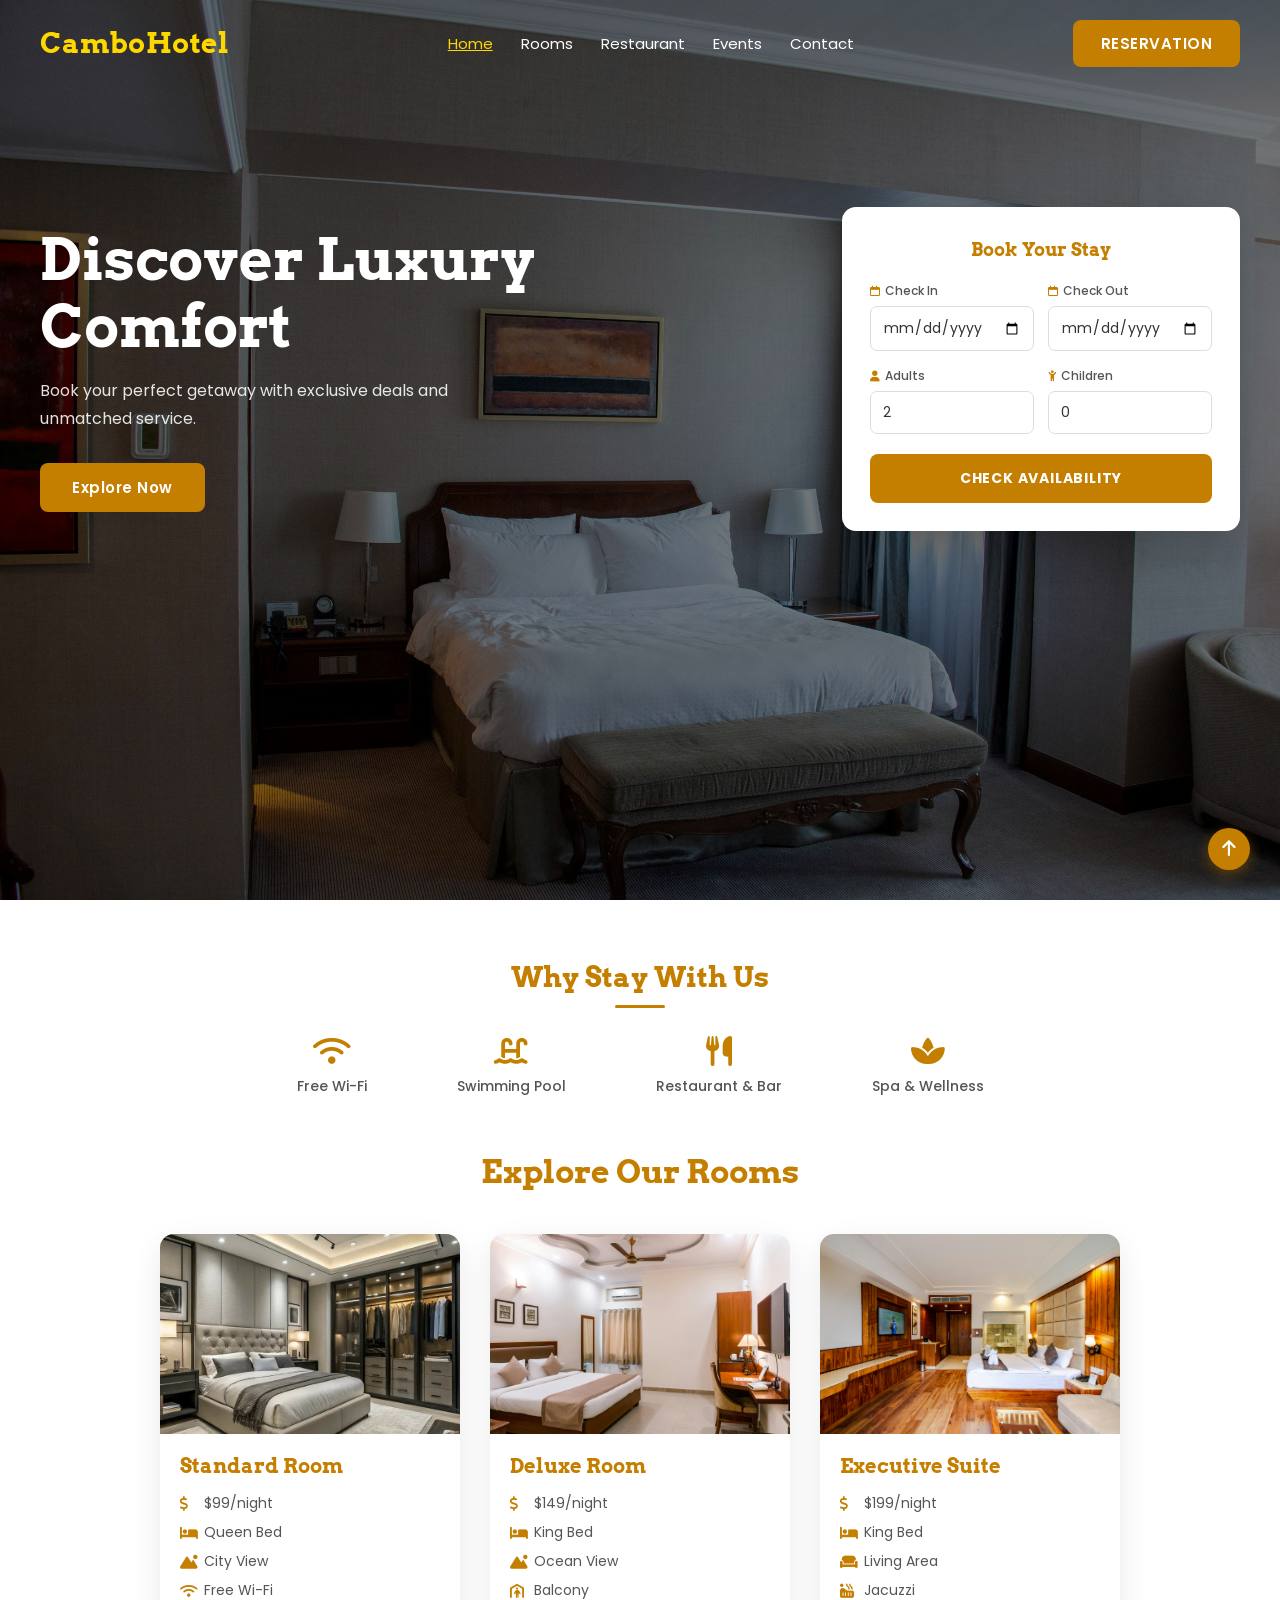
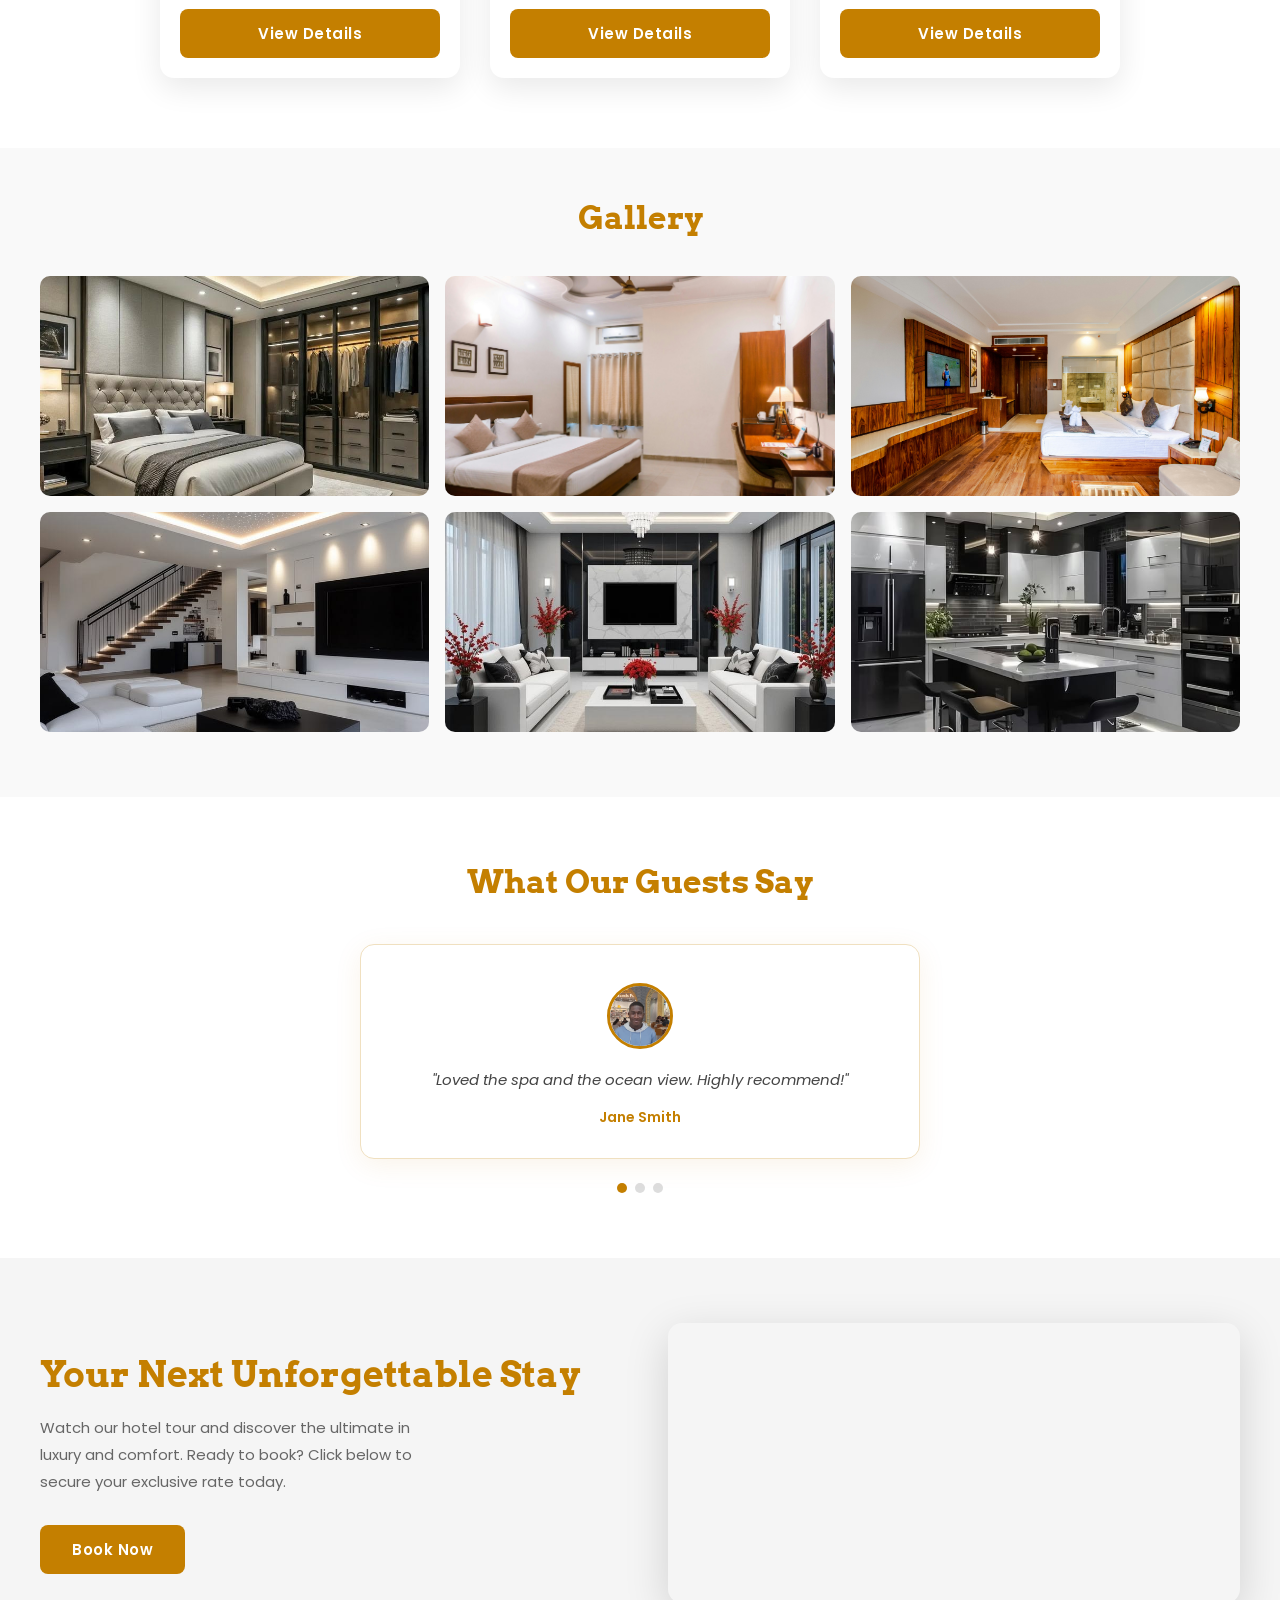
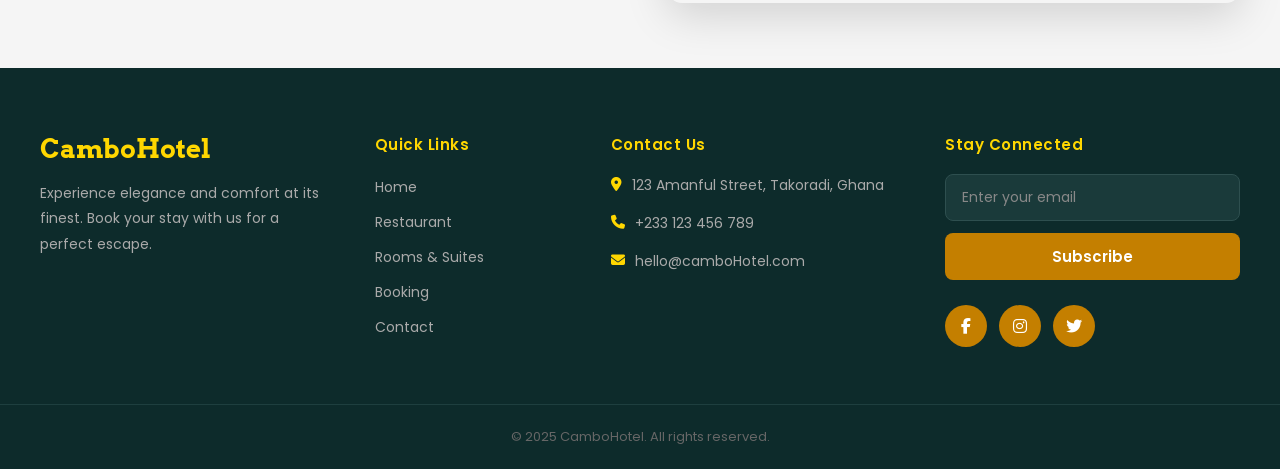
<file: index.html>
<!DOCTYPE html>
<html lang="en">
  <head>
    <meta charset="UTF-8" />
    <meta name="viewport" content="width=device-width, initial-scale=1.0" />
    <title>CamboHotel</title>
    <link rel="stylesheet" href="css/style.css" />
<link 
  rel="stylesheet" 
  href="https://cdnjs.cloudflare.com/ajax/libs/font-awesome/6.5.0/css/all.min.css"/>

  </head>

  <body id="top">

    <!-- Back to Top -->
    <div class="top-arrow">
      <a href="#top"><i class="fa-solid fa-arrow-up"></i></a>
    </div>

    <!-- ======== HEADER ======== -->
    <header>
      <div class="container">

        <div class="navbar">
          <div class="logo">
            <h2>CamboHotel</h2>
          </div>

          <div class="menu-toggle" id="menu-toggle">
            <i class="fa-solid fa-bars "></i>
          </div>

          <nav id="nav-menu">
            <ul>
              <li><a href="index.html" class="active">Home</a></li>
              <li><a href="rooms.html">Rooms</a></li>
              <li><a href="restaurant.html">Restaurant</a></li>
              <li><a href="events.html">Events</a></li>
              <li><a href="contact.html">Contact</a></li>
            </ul>
          </nav>
          <a href="booking.html" class="desktop-btn btn">RESERVATION</a>
        </div>

        <!-- Hero content -->
        <div class="head-content">
          <div class="head-details">
            <h2>Discover Luxury  Comfort</h2>
            <p>Book your perfect getaway with exclusive deals and unmatched service.</p>
            <button class="head-btn">Explore Now</button>
          </div>

          <div class="head-form">
            <h3>Book Your Stay</h3>
            <form>
              <div class="form-row">
                <label>
                  <span><i class="fa-regular fa-calendar"></i> Check In</span>
                  <input type="date" />
                </label>
                <label>
                  <span><i class="fa-regular fa-calendar"></i> Check Out</span>
                  <input type="date" />
                </label>
              </div>
              <div class="form-row">
                <label>
                  <span><i class="fa-solid fa-user"></i> Adults</span>
                  <input type="number" value="2" min="1" />
                </label>
                <label>
                  <span><i class="fa-solid fa-child-reaching"></i> Children</span>
                  <input type="number" value="0" min="0" />
                </label>
              </div>
              <button type="submit" class="check-btn">CHECK AVAILABILITY</button>
            </form>
          </div>
        </div>

      </div>
    </header>
    <!-- ======== END HEADER ======== -->


    <!-- ======== WHY STAY + ROOMS SECTION ======== -->
    <section class="rooms" id="rooms">
      <div class="container">

        <div class="why-stay">
          <h2>Why Stay With Us</h2>
          <div class="why-icons">
            <div><i class="fa-solid fa-wifi"></i><p>Free Wi-Fi</p></div>
            <div><i class="fa-solid fa-water-ladder"></i><p>Swimming Pool</p></div>
            <div><i class="fa-solid fa-utensils"></i><p>Restaurant & Bar</p></div>
            <div><i class="fa-solid fa-spa"></i><p>Spa & Wellness</p></div>
          </div>
        </div>

        <div class="rooms-title">
          <h2>Explore Our Rooms</h2>
        </div>

        <div class="rooms-content">
          <div class="rooms-card">
            <img src="images/standard.jpg" alt="Standard Room" />
            <div class="card-body">
              <h3>Standard Room</h3>
              <p><i class="fa-solid fa-dollar-sign"></i> $99/night</p>
              <p><i class="fa-solid fa-bed"></i> Queen Bed</p>
              <p><i class="fa-solid fa-mountain-sun"></i> City View</p>
              <p><i class="fa-solid fa-wifi"></i> Free Wi-Fi</p>
              <button class="btn">View Details</button>
            </div>
          </div>

          <div class="rooms-card">
            <img src="images/deluxe.jpg" alt="Deluxe Room" />
            <div class="card-body">
              <h3>Deluxe Room</h3>
              <p><i class="fa-solid fa-dollar-sign"></i> $149/night</p>
              <p><i class="fa-solid fa-bed"></i> King Bed</p>
              <p><i class="fa-solid fa-mountain-sun"></i> Ocean View</p>
              <p><i class="fa-solid fa-person-shelter"></i> Balcony</p>
              <button class="btn">View Details</button>
            </div>
          </div>

          <div class="rooms-card">
            <img src="images/executive.jpg" alt="Executive Suite" />
            <div class="card-body">
              <h3>Executive Suite</h3>
              <p><i class="fa-solid fa-dollar-sign"></i> $199/night</p>
              <p><i class="fa-solid fa-bed"></i> King Bed</p>
              <p><i class="fa-solid fa-couch"></i> Living Area</p>
              <p><i class="fa-solid fa-hot-tub-person"></i> Jacuzzi</p>
              <button class="btn">View Details</button>
            </div>
          </div>
        </div>

      </div>
    </section>
    <!-- ======== END ROOMS SECTION ======== -->


    <!-- ======== GALLERY SECTION ======== -->
    <section class="gallery" id="gallery">
      <div class="container">
        <div class="gallery-title">
          <h2>Gallery</h2>
        </div>
        <div class="gallery-grid">
          <div class="gallery-item"><img src="images/standard.jpg" alt="Hotel lobby" /></div>
          <div class="gallery-item"><img src="images/deluxe.jpg" alt="Deluxe room" /></div>
          <div class="gallery-item"><img src="images/executive.jpg" alt="Executive suite" /></div>
          <div class="gallery-item"><img src="images/nice.jpg" alt="Hotel exterior" /></div>
          <div class="gallery-item"><img src="images/lovely.jpg" alt="Swimming pool" /></div>
          <div class="gallery-item"><img src="images/beautiful.jpg" alt="Restaurant" /></div>
        </div>
      </div>
    </section>
    <!-- ======== END GALLERY SECTION ======== -->


    <!-- ======== TESTIMONIALS SECTION ======== -->
    <section class="testimonials">
      <div class="container">
        <div class="testimonials-title">
          <h2>What Our Guests Say</h2>
        </div>

        <div class="testimonial-slider">
          <div class="testimonial-card active">
            <img src="images/guest.jpg" alt="Jane Smith" class="guest-photo" />
            <p class="testimonial-text">"Loved the spa and the ocean view. Highly recommend!"</p>
            <p class="guest-name">Jane Smith</p>
          </div>
          <div class="testimonial-card">
            <img src="images/guest.jpg" alt="John Doe" class="guest-photo" />
            <p class="testimonial-text">"Exceptional service and beautiful rooms. Will definitely return!"</p>
            <p class="guest-name">John Doe</p>
          </div>
          <div class="testimonial-card">
            <img src="images/guest.jpg" alt="Sarah Lee" class="guest-photo" />
            <p class="testimonial-text">"The best hotel experience I've ever had. Absolutely stunning!"</p>
            <p class="guest-name">Sarah Lee</p>
          </div>
        </div>

        <div class="testimonial-dots">
          <span class="dot active" data-index="0"></span>
          <span class="dot" data-index="1"></span>
          <span class="dot" data-index="2"></span>
        </div>
      </div>
    </section>
    <!-- ======== END TESTIMONIALS SECTION ======== -->


    <!-- ======== CTA + VIDEO SECTION ======== -->
    <section class="cta-video">
      <div class="container">
        <div class="cta-video-grid">
          <div class="cta-content">
            <h2>Your Next Unforgettable Stay</h2>
            <p>Watch our hotel tour and discover the ultimate in luxury and comfort.
               Ready to book? Click below to secure your exclusive rate today.</p>
            <button class="head-btn">Book Now</button>
          </div>
          <div class="cta-video-wrap">
            <iframe
              width="100%"
              height="280"
              src="https://www.youtube.com/watch?v=Ze-RQS9lpQo&pp=ygUGaG90ZWwg"
              title="Hotel Tour"
              frameborder="0"
              allow="accelerometer; autoplay; clipboard-write; encrypted-media; gyroscope; picture-in-picture"
              allowfullscreen>
            </iframe>
          </div>
        </div>
      </div>
    </section>
    <!-- ======== END CTA + VIDEO SECTION ======== -->


    <!-- ======== FOOTER ======== -->
    <footer class="footer" id="contact">
      <div class="container">
        <div class="footer-grid">

          <div class="footer-col">
            <h2>CamboHotel</h2>
            <p>Experience elegance and comfort at its finest. Book your stay with us for a perfect escape.</p>
          </div>

          <div class="footer-col">
            <h3>Quick Links</h3>
            <ul>
              <li><a href="index.html">Home</a></li>
              <li><a href="restaurant.html">Restaurant</a></li>
              <li><a href="rooms.html">Rooms & Suites</a></li>
              <li><a href="booking.html">Booking</a></li>
              <li><a href="contact.hmtl">Contact</a></li>
            </ul>
          </div>

          <div class="footer-contact">
            <h3>Contact Us</h3>
            <p><i class="fa-solid fa-location-dot"></i> 123 Amanful Street, Takoradi, Ghana</p>
            <p><i class="fa-solid fa-phone"></i> +233 123 456 789</p>
            <p><i class="fa-solid fa-envelope"></i> hello@camboHotel.com</p>
          </div>

          <div class="footer-col">
            <h3>Stay Connected</h3>
            <div class="connect">
              <input type="email" placeholder="Enter your email" />
              <button type="button">Subscribe</button>
            </div>
            <div class="social-icons">
              <a href="#" aria-label="Facebook"><i class="fa-brands fa-facebook-f"></i></a>
              <a href="#" aria-label="Instagram"><i class="fa-brands fa-instagram"></i></a>
              <a href="#" aria-label="Twitter"><i class="fa-brands fa-twitter"></i></a>
            </div>
          </div>

        </div>
      </div>

      <div class="footer-bottom">
        <p>&copy; 2025 CamboHotel. All rights reserved.</p>
      </div>
    </footer>
    <!-- ======== END FOOTER ======== -->

    <script src="js/script.js"></script>
  </body>
</html>
</file>
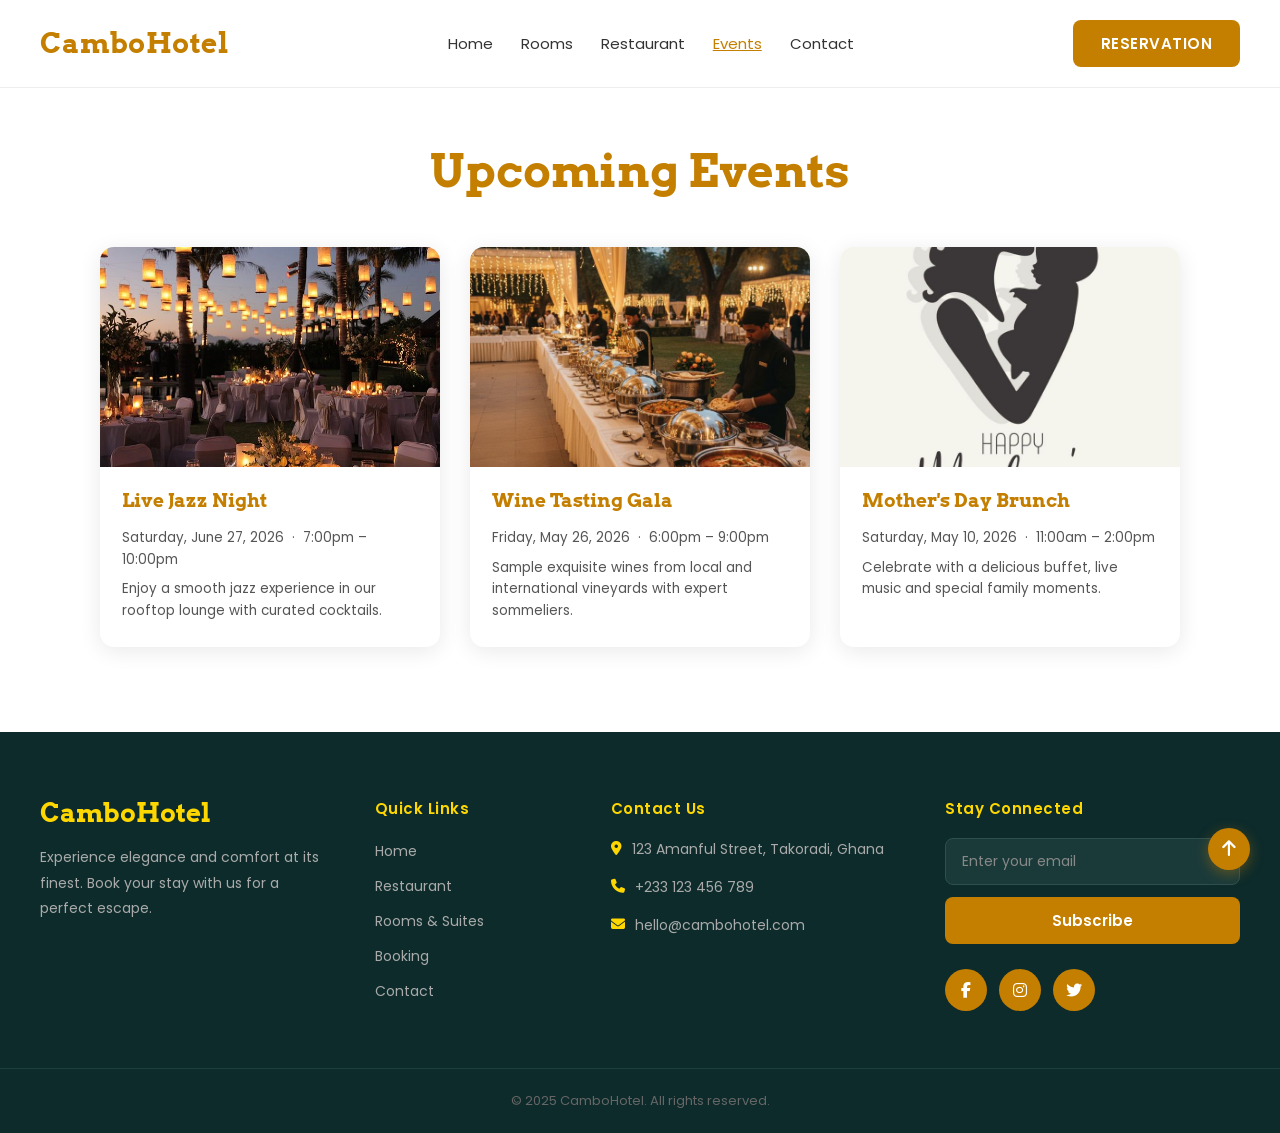
<file: events.html>
<!DOCTYPE html>
<html lang="en">
<head>
    <meta charset="UTF-8">
    <meta name="viewport" content="width=device-width, initial-scale=1.0">
    <title>CamboHotel - Events</title>
    <link rel="stylesheet" href="css/style.css">
    <link rel="stylesheet" href="https://cdnjs.cloudflare.com/ajax/libs/font-awesome/6.5.0/css/all.min.css"/>
</head>
<body id="top">

  <!-- Back to Top -->
  <div class="top-arrow">
    <a href="#top"><i class="fa-solid fa-arrow-up"></i></a>
  </div>

  <!-- ======== HEADER ======== -->
  <header class="events-header">
    <div class="container">
      <div class="navbar">
        <div class="logo"><h2>CamboHotel</h2></div>
        <div class="menu-toggle" id="menu-toggle">
          <i class="fa-solid fa-bars"></i>
        </div>
        <nav id="nav-menu">
          <ul>
            <li><a href="index.html">Home</a></li>
            <li><a href="rooms.html">Rooms</a></li>
            <li><a href="restaurant.html">Restaurant</a></li>
            <li><a href="events.html" class="active">Events</a></li>
            <li><a href="contact.html">Contact</a></li>
          </ul>
        </nav>
         <a href="booking.html" class="desktop-btn btn">RESERVATION</a>
      </div>
    </div>
  </header>
  <!-- ======== END HEADER ======== -->

  <!-- ======== EVENTS MAIN ======== -->
  <main class="events-main">
    <div class="container">

      <div class="events-title">
        <h1>Upcoming Events</h1>
      </div>

      <div class="events-content">

        <div class="events-card">
          <img src="images/jazz.jpg" alt="Live Jazz Night" />
          <div class="card-body">
            <h3>Live Jazz Night</h3>
            <p>Saturday, June 27, 2026 &nbsp;&middot;&nbsp; 7:00pm &ndash; 10:00pm</p>
            <p>Enjoy a smooth jazz experience in our rooftop lounge with curated cocktails.</p>
          </div>
        </div>

        <div class="events-card">
          <img src="images/gala.jpg" alt="Wine Tasting Gala" />
          <div class="card-body">
            <h3>Wine Tasting Gala</h3>
            <p>Friday, May 26, 2026 &nbsp;&middot;&nbsp; 6:00pm &ndash; 9:00pm</p>
            <p>Sample exquisite wines from local and international vineyards with expert sommeliers.</p>
          </div>
        </div>

        <div class="events-card">
          <img src="images/mother.jpg" alt="Mother's Day Brunch" />
          <div class="card-body">
            <h3>Mother's Day Brunch</h3>
            <p>Saturday, May 10, 2026 &nbsp;&middot;&nbsp; 11:00am &ndash; 2:00pm</p>
            <p>Celebrate with a delicious buffet, live music and special family moments.</p>
          </div>
        </div>

      </div>
    </div>
  </main>
  <!-- ======== END EVENTS MAIN ======== -->

  <!-- ======== FOOTER ======== -->
  <footer class="footer">
    <div class="container">
      <div class="footer-grid">
        <div class="footer-col">
          <h2>CamboHotel</h2>
          <p>Experience elegance and comfort at its finest. Book your stay with us for a perfect escape.</p>
        </div>
        <div class="footer-col">
          <h3>Quick Links</h3>
          <ul>
            <li><a href="index.html">Home</a></li>
            <li><a href="restaurant.html">Restaurant</a></li>
            <li><a href="rooms.html">Rooms &amp; Suites</a></li>
            <li><a href="booking.html">Booking</a></li>
            <li><a href="contact.html">Contact</a></li>
          </ul>
        </div>
        <div class="footer-contact">
          <h3>Contact Us</h3>
          <p><i class="fa-solid fa-location-dot"></i> 123 Amanful Street, Takoradi, Ghana</p>
          <p><i class="fa-solid fa-phone"></i> +233 123 456 789</p>
          <p><i class="fa-solid fa-envelope"></i> hello@cambohotel.com</p>
        </div>
        <div class="footer-col">
          <h3>Stay Connected</h3>
          <div class="connect">
            <input type="email" placeholder="Enter your email" />
            <button type="button">Subscribe</button>
          </div>
          <div class="social-icons">
            <a href="#" aria-label="Facebook"><i class="fa-brands fa-facebook-f"></i></a>
            <a href="#" aria-label="Instagram"><i class="fa-brands fa-instagram"></i></a>
            <a href="#" aria-label="Twitter"><i class="fa-brands fa-twitter"></i></a>
          </div>
        </div>
      </div>
    </div>
    <div class="footer-bottom">
      <p>&copy; 2025 CamboHotel. All rights reserved.</p>
    </div>
  </footer>
  <!-- ======== END FOOTER ======== -->

  <script src="js/script.js"></script>
</body>
</html>
</file>
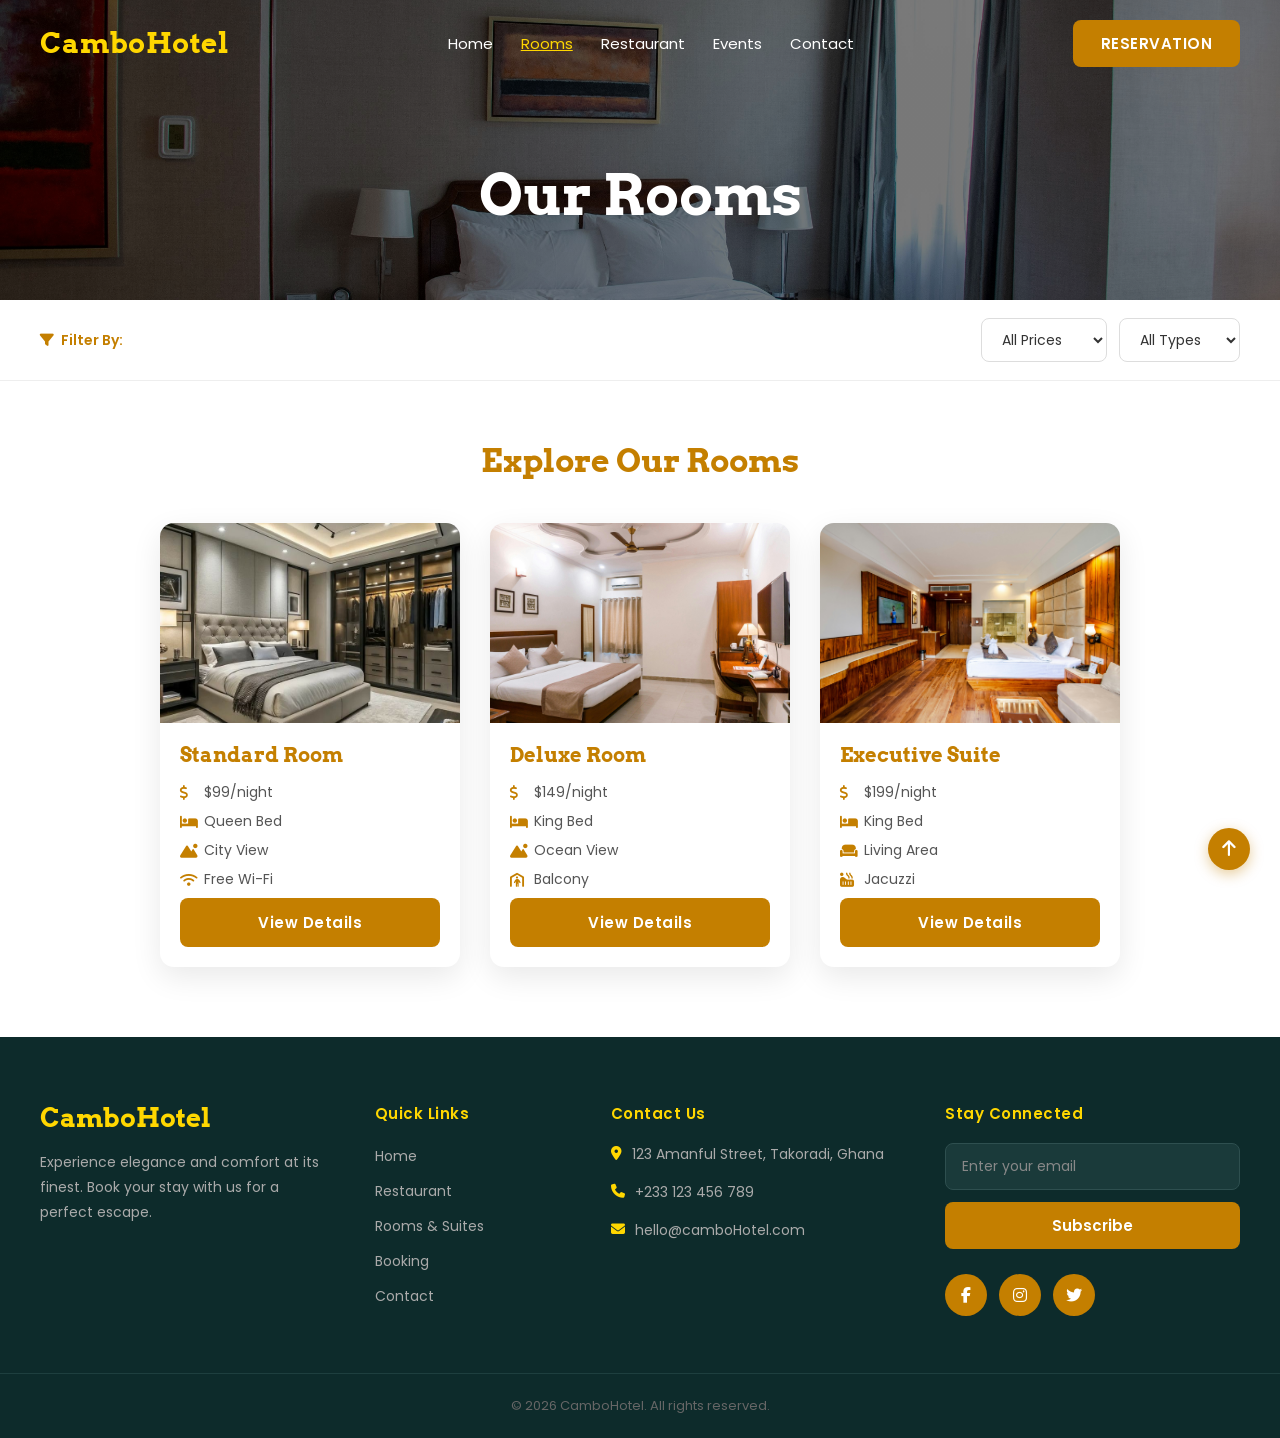
<file: rooms.html>
<!DOCTYPE html>
<html lang="en">
  <head>
    <meta charset="UTF-8" />
    <meta name="viewport" content="width=device-width, initial-scale=1.0" />
    <title>CamboHotel – Rooms</title>
    <link rel="stylesheet" href="css/style.css" />
<link 
  rel="stylesheet" 
  href="https://cdnjs.cloudflare.com/ajax/libs/font-awesome/6.5.0/css/all.min.css"
  
/>


  </head>

  <body id="top">

    
    <div class="top-arrow">
      <a href="#top"><i class="fa-solid fa-arrow-up"></i></a>
    </div>

    <!---------------------------HEADER-------------------------->
    <header class="rooms-header">
      <div class="container">

        <div class="navbar">
          <div class="logo">
            <h2>CamboHotel</h2>
          </div>

          <div class="menu-toggle" id="menu-toggle">
            <i class="fa-solid fa-bars"></i>
          </div>

          <nav id="nav-menu">
            <ul>
              <li><a href="index.html">Home</a></li>
              <li><a href="rooms.html" class="active">Rooms</a></li>
              <li><a href="restaurant.html">Restaurant</a></li>
              <li><a href="events.html">Events</a></li>
              <li><a href="contact.html">Contact</a></li>
            </ul>
          </nav>

          <a href="booking.html" class="desktop-btn btn">RESERVATION</a>
        </div>

        <div class="rooms-hero-content">
          <h1>Our Rooms</h1>
        </div>

      </div>
    </header>
    <!-- ======== END HEADER ======== -->


    <!-- ======== FILTER BAR ======== -->
    <section class="filter-bar">
      <div class="container">
        <div class="filter-inner">
          <span class="filter-label"><i class="fa-solid fa-filter"></i> Filter By:</span>
          <div class="filter-selects">
            <select id="filter-price" aria-label="Filter by price">
              <option value="all">All Prices</option>
              <option value="99">Up to $99</option>
              <option value="149">Up to $149</option>
              <option value="199">Up to $199</option>
            </select>
            <select id="filter-type" aria-label="Filter by type">
              <option value="all">All Types</option>
              <option value="standard">Standard</option>
              <option value="deluxe">Deluxe</option>
              <option value="executive">Executive</option>
            </select>
          </div>
        </div>
      </div>
    </section>
    <!-- ======== END FILTER BAR ======== -->


    <!-- ======== ROOMS SECTION ======== -->
    <section class="rooms" id="rooms">
      <div class="container">

        <div class="rooms-title">
          <h2>Explore Our Rooms</h2>
        </div>

        <div class="rooms-content" id="rooms-grid">

          <div class="rooms-card" data-price="99" data-type="standard">
            <img src="images/standard.jpg" alt="Standard Room" />
            <div class="card-body">
              <h3>Standard Room</h3>
              <p><i class="fa-solid fa-dollar-sign"></i> $99/night</p>
              <p><i class="fa-solid fa-bed"></i> Queen Bed</p>
              <p><i class="fa-solid fa-mountain-sun"></i> City View</p>
              <p><i class="fa-solid fa-wifi"></i> Free Wi-Fi</p>
              <button class="btn">View Details</button>
            </div>
          </div>

          <div class="rooms-card" data-price="149" data-type="deluxe">
            <img src="images/deluxe.jpg" alt="Deluxe Room" />
            <div class="card-body">
              <h3>Deluxe Room</h3>
              <p><i class="fa-solid fa-dollar-sign"></i> $149/night</p>
              <p><i class="fa-solid fa-bed"></i> King Bed</p>
              <p><i class="fa-solid fa-mountain-sun"></i> Ocean View</p>
              <p><i class="fa-solid fa-person-shelter"></i> Balcony</p>
              <button class="btn">View Details</button>
            </div>
          </div>

          <div class="rooms-card" data-price="199" data-type="executive">
            <img src="images/executive.jpg" alt="Executive Suite" />
            <div class="card-body">
              <h3>Executive Suite</h3>
              <p><i class="fa-solid fa-dollar-sign"></i> $199/night</p>
              <p><i class="fa-solid fa-bed"></i> King Bed</p>
              <p><i class="fa-solid fa-couch"></i> Living Area</p>
              <p><i class="fa-solid fa-hot-tub-person"></i> Jacuzzi</p>
              <button class="btn">View Details</button>
            </div>
          </div>

        </div>

        <p class="no-results" id="no-results" style="display:none; text-align:center; color:#888; padding:40px 0;">
          No rooms match your filters. Please try a different selection.
        </p>

      </div>
    </section>
    <!-- ======== END ROOMS SECTION ======== -->


    <!-- ======== FOOTER ======== -->
    <footer class="footer" id="contact">
      <div class="container">
        <div class="footer-grid">

          <div class="footer-col">
            <h2>CamboHotel</h2>
            <p>Experience elegance and comfort at its finest. Book your stay with us for a perfect escape.</p>
          </div>

          <div class="footer-col">
            <h3>Quick Links</h3>
            <ul>
              <li><a href="index.html">Home</a></li>
              <li><a href="restaurant.html">Restaurant</a></li>
              <li><a href="rooms.html">Rooms & Suites</a></li>
              <li><a href="booking.html">Booking</a></li>
              <li><a href="contact.html">Contact</a></li>
            </ul>
          </div>

          <div class="footer-contact">
            <h3>Contact Us</h3>
            <p><i class="fa-solid fa-location-dot"></i> 123 Amanful Street, Takoradi, Ghana</p>
            <p><i class="fa-solid fa-phone"></i> +233 123 456 789</p>
            <p><i class="fa-solid fa-envelope"></i> hello@camboHotel.com</p>
          </div>

          <div class="footer-col">
            <h3>Stay Connected</h3>
            <div class="connect">
              <input type="email" placeholder="Enter your email" />
              <button type="button">Subscribe</button>
            </div>
            <div class="social-icons">
              <a href="#" aria-label="Facebook"><i class="fa-brands fa-facebook-f"></i></a>
              <a href="#" aria-label="Instagram"><i class="fa-brands fa-instagram"></i></a>
              <a href="#" aria-label="Twitter"><i class="fa-brands fa-twitter"></i></a>
            </div>
          </div>

        </div>
      </div>

      <div class="footer-bottom">
        <p>&copy; 2026 CamboHotel. All rights reserved.</p>
      </div>
    </footer>
    <!-- ======== END FOOTER ======== -->

    <script src="js/script.js"></script>
  </body>
</html>
</file>
<file: css/style.css>
@import url('https://fonts.googleapis.com/css2?family=Arvo:ital,wght@0,400;0,700;1,400;1,700&family=Poppins:wght@300;400;500;600;700&display=swap');


* {
  margin: 0;
  padding: 0;
  box-sizing: border-box;
  text-decoration: none;
}

html { scroll-behavior: smooth; }

body {
  font-family: 'Poppins', sans-serif;
  overflow-x: hidden;
  color: #333;
  background: #fff;
}

img { display: block; max-width: 100%; }

.container {
  max-width: 1240px;
  margin: 0 auto;
  padding: 0 20px;
}


.top-arrow {
  position: fixed;
  bottom: 30px;
  right: 30px;
  width: 42px;
  height: 42px;
  background: #c47f00;
  color: #fff;
  display: flex;
  align-items: center;
  justify-content: center;
  border-radius: 50%;
  font-size: 18px;
  cursor: pointer;
  z-index: 1000;
  transition: background 0.3s ease, transform 0.2s ease;
  box-shadow: 0 4px 14px rgba(196,127,0,0.4);
}
.top-arrow:hover { background: orange; transform: translateY(-3px); }
.top-arrow a { color: #fff; line-height: 1; display: flex; align-items: center; }


.navbar {
  display: flex;
  align-items: center;
  justify-content: space-between;
  padding: 20px 0;
  position: relative;
}



.logo h2 {
  font-family: 'Arvo', serif;
  font-size: 28px;
  color: gold;
  letter-spacing: 0.5px;
}

nav ul {
  list-style: none;
  display: flex;
  gap: 4px;
}
nav li { display: inline-block; margin: 0 12px; }
nav a {
  color: #fff;
  cursor: pointer;
  font-size: 15px;
  font-family: 'Poppins', sans-serif;
  font-weight: 400;
  transition: color 0.3s ease;
}
nav a:hover, nav a.active {
  color: gold;
  text-decoration: underline;
}

/* Light-nav variant (booking, events, contact, restaurant) */
header.booking-header nav a,
header.events-header nav a,
header.contact-header nav a,
header.restaurant-header nav a { color: #333; }

header.booking-header nav a:hover,
header.booking-header nav a.active,
header.events-header nav a:hover,
header.events-header nav a.active,
header.contact-header nav a:hover,
header.contact-header nav a.active,
header.restaurant-header nav a:hover,
header.restaurant-header nav a.active { color: #c47f00; text-decoration: underline; }

header.booking-header .logo h2,
header.events-header .logo h2,
header.contact-header .logo h2,
header.restaurant-header .logo h2 { color: #c47f00; }

header.booking-header .menu-toggle,
header.events-header .menu-toggle,
header.contact-header .menu-toggle,
header.restaurant-header .menu-toggle { color: #333; }


.btn {
  color: #fff;
  background: #c47f00;
  padding: 12px 28px;
  border-radius: 8px;
  border: none;
  outline: none;
  font-size: 15px;
  font-weight: 600;
  font-family: 'Poppins', sans-serif;
  cursor: pointer;
  transition: background 0.3s ease, transform 0.2s ease;
  letter-spacing: 0.5px;
  display: inline-block;
}
.btn:hover { background: orange; transform: translateY(-1px); }

.head-btn {
  background: #c47f00;
  color: #fff;
  padding: 13px 32px;
  border-radius: 8px;
  border: none;
  font-size: 15px;
  font-weight: 600;
  font-family: 'Poppins', sans-serif;
  cursor: pointer;
  transition: background 0.3s ease, transform 0.2s ease;
  letter-spacing: 0.5px;
  display: inline-block;
}
.head-btn:hover { background: orange; transform: translateY(-1px); }

/* Hamburger toggle */
.menu-toggle {
  display: none;
  font-size: 24px;
  color: #fff;
  cursor: pointer;
  z-index: 1001;
}

/* Desktop nav button */
.desktop-btn { /* inherits .btn */ }

/* ============================================================
   HOMEPAGE HEADER / HERO
   ============================================================ */
header {
  background: linear-gradient(rgba(0,0,0,0.52), rgba(0,0,0,0.52)),
              url('../images/bg.jpg') center/cover no-repeat;
  min-height: 100vh;
  color: #f5f5f5;
  position: relative;
}

.head-content {
  display: flex;
  align-items: center;
  justify-content: space-between;
  gap: 40px;
  padding: 120px 0 90px;
}

.head-details {
  flex: 1;
  max-width: 520px;
}
.head-details h2 {
  font-family: 'Arvo', serif;
  font-size: 58px;
  color: #fff;
  font-weight: 700;
  line-height: 1.15;
  margin-bottom: 18px;
}
.head-details p {
  font-size: 16px;
  color: rgba(255,255,255,0.88);
  line-height: 1.75;
  margin-bottom: 30px;
  max-width: 420px;
}

/* Booking form inside hero */
.head-form {
  flex: 0 0 360px;
  background: #fff;
  border-radius: 14px;
  padding: 32px 28px 28px;
  color: #333;
  box-shadow: 0 20px 50px rgba(0,0,0,0.25);
}
.head-form h3 {
  font-family: 'Arvo', serif;
  font-size: 18px;
  font-weight: 700;
  color: #c47f00;
  margin-bottom: 22px;
  text-align: center;
}
.head-form form {
  display: flex;
  flex-direction: column;
  gap: 16px;
}
.form-row {
  display: grid;
  grid-template-columns: 1fr 1fr;
  gap: 14px;
}
.head-form label {
  display: flex;
  flex-direction: column;
  gap: 6px;
  font-size: 12px;
  color: #555;
  font-weight: 500;
}
.head-form label span {
  display: flex;
  align-items: center;
  gap: 5px;
  color: #555;
  font-size: 12px;
}
.head-form label span i { color: #c47f00; font-size: 11px; }

.head-form input[type="date"],
.head-form input[type="number"] {
  padding: 10px 12px;
  border: 1px solid #ddd;
  border-radius: 7px;
  font-size: 14px;
  font-family: 'Poppins', sans-serif;
  color: #333;
  outline: none;
  width: 100%;
  transition: border-color 0.3s ease;
  background: #fff;
}
.head-form input[type="date"]:focus,
.head-form input[type="number"]:focus { border-color: #c47f00; }

.check-btn {
  width: 100%;
  padding: 14px;
  background: #c47f00;
  color: #fff;
  border: none;
  border-radius: 8px;
  font-family: 'Poppins', sans-serif;
  font-size: 14px;
  font-weight: 700;
  letter-spacing: 0.8px;
  cursor: pointer;
  transition: background 0.3s ease;
  margin-top: 4px;
}
.check-btn:hover { background: orange; }

/* ============================================================
   WHY STAY + ROOMS SECTION
   ============================================================ */
.rooms { padding: 60px 0 70px; }

.why-stay {
  text-align: center;
  margin-bottom: 55px;
}
.why-stay h2 {
  font-family: 'Arvo', serif;
  font-size: 28px;
  color: #c47f00;
  margin-bottom: 28px;
  position: relative;
  display: inline-block;
}
.why-stay h2::after {
  content: "";
  width: 50px;
  height: 3px;
  background: #c47f00;
  display: block;
  margin: 10px auto 0;
  border-radius: 2px;
}

.why-icons {
  display: flex;
  justify-content: center;
  gap: 90px;
  flex-wrap: wrap;
}
.why-icons div { text-align: center; }
.why-icons i {
  font-size: 30px;
  color: #c47f00;
  margin-bottom: 10px;
  display: block;
}
.why-icons p { font-size: 14px; color: #555; font-weight: 500; }

.rooms-title {
  text-align: center;
  margin-bottom: 42px;
}
.rooms-title h2 {
  font-family: 'Arvo', serif;
  font-size: 32px;
  color: #c47f00;
}

.rooms-content {
  display: flex;
  justify-content: center;
  align-items: stretch;
  gap: 30px;
  flex-wrap: wrap;
}

/* Room card */
.rooms-card {
  background: #fff;
  color: #333;
  border-radius: 14px;
  width: 300px;
  display: flex;
  flex-direction: column;
  box-shadow: 0 10px 30px rgba(0,0,0,0.09);
  transition: transform 0.3s ease, box-shadow 0.3s ease;
  overflow: hidden;
}
.rooms-card:hover {
  transform: translateY(-8px);
  box-shadow: 0 20px 44px rgba(0,0,0,0.14);
}
.rooms-card img {
  width: 100%;
  height: 200px;
  object-fit: cover;
}
.card-body {
  padding: 20px;
  display: flex;
  flex-direction: column;
  gap: 8px;
  flex: 1;
}
.card-body h3 {
  font-family: 'Arvo', serif;
  font-size: 20px;
  color: #c47f00;
  margin-bottom: 6px;
}
.card-body p {
  font-size: 14px;
  color: #555;
  display: flex;
  align-items: center;
  gap: 8px;
}
.card-body p i { color: #c47f00; width: 16px; flex-shrink: 0; }
.card-body .btn {
  margin-top: auto;
  width: 100%;
  text-align: center;
  border-radius: 8px;
  font-size: 15px;
  padding: 13px;
  color: #fff;
}

/* ============================================================
   GALLERY
   ============================================================ */
.gallery {
  padding: 50px 0 65px;
  background: #f9f9f9;
}
.gallery-title {
  text-align: center;
  margin-bottom: 38px;
}
.gallery-title h2 {
  font-family: 'Arvo', serif;
  font-size: 32px;
  color: #c47f00;
}
.gallery-grid {
  display: grid;
  grid-template-columns: repeat(3, 1fr);
  gap: 16px;
}
.gallery-item {
  border-radius: 10px;
  overflow: hidden;
  height: 220px;
}
.gallery-item img {
  width: 100%;
  height: 100%;
  object-fit: cover;
  transition: transform 0.4s ease;
}
.gallery-item:hover img { transform: scale(1.07); }

/* ============================================================
   TESTIMONIALS
   ============================================================ */
.testimonials { padding: 65px 0; background: #fff; }
.testimonials-title {
  text-align: center;
  margin-bottom: 42px;
}
.testimonials-title h2 {
  font-family: 'Arvo', serif;
  font-size: 32px;
  color: #c47f00;
}
.testimonial-slider {
  max-width: 560px;
  margin: 0 auto;
  position: relative;
  min-height: 200px;
}
.testimonial-card {
  display: none;
  flex-direction: column;
  align-items: center;
  text-align: center;
  background: #fff;
  border: 1px solid #f0e0c0;
  border-radius: 14px;
  padding: 38px 42px 30px;
  box-shadow: 0 6px 28px rgba(196,127,0,0.09);
}
.testimonial-card.active { display: flex; }
.guest-photo {
  width: 66px;
  height: 66px;
  border-radius: 50%;
  object-fit: cover;
  border: 3px solid #c47f00;
  margin-bottom: 18px;
  background: #eee;
}
.testimonial-text {
  font-size: 15px;
  color: #444;
  font-style: italic;
  line-height: 1.75;
  margin-bottom: 14px;
}
.guest-name {
  font-size: 14px;
  font-weight: 600;
  color: #c47f00;
}
.testimonial-dots {
  display: flex;
  justify-content: center;
  gap: 8px;
  margin-top: 24px;
}
.dot {
  width: 10px;
  height: 10px;
  background: #ddd;
  border-radius: 50%;
  cursor: pointer;
  border: none;
  transition: background 0.3s ease;
}
.dot.active { background: #c47f00; }

/* ============================================================
   CTA + VIDEO
   ============================================================ */
.cta-video {
  background: #f5f5f5;
  padding: 65px 0;
}
.cta-video-grid {
  display: grid;
  grid-template-columns: 1fr 1fr;
  gap: 55px;
  align-items: center;
}
.cta-content h2 {
  font-family: 'Arvo', serif;
  font-size: 36px;
  color: #c47f00;
  line-height: 1.2;
  margin-bottom: 18px;
}
.cta-content p {
  font-size: 15px;
  color: #666;
  line-height: 1.8;
  margin-bottom: 30px;
  max-width: 380px;
}
.cta-video-wrap {
  border-radius: 14px;
  overflow: hidden;
  box-shadow: 0 12px 44px rgba(0,0,0,0.15);
}
.cta-video-wrap iframe {
  display: block;
  width: 100%;
}

/* ============================================================
   ROOMS PAGE — HEADER
   ============================================================ */
header.rooms-header {
  background: linear-gradient(rgba(0,0,0,0.52), rgba(0,0,0,0.52)),
              url('../images/bg.jpg') center/cover no-repeat;
  height: 300px;
  min-height: unset;
  color: #fff;
}
.rooms-hero-content {
  display: flex;
  align-items: center;
  justify-content: center;
  height: calc(300px - 84px);
}
.rooms-hero-content h1 {
  font-family: 'Arvo', serif;
  font-size: 56px;
  font-weight: 700;
  color: #fff;
  text-align: center;
}

/* ============================================================
   FILTER BAR
   ============================================================ */
.filter-bar {
  background: #fff;
  border-bottom: 1px solid #eee;
  padding: 18px 0;
}
.filter-inner {
  display: flex;
  align-items: center;
  justify-content: space-between;
  gap: 16px;
  flex-wrap: wrap;
}
.filter-label {
  font-size: 14px;
  font-weight: 600;
  color: #c47f00;
  display: flex;
  align-items: center;
  gap: 7px;
}
.filter-selects { display: flex; gap: 12px; }
.filter-selects select {
  padding: 10px 16px;
  border: 1px solid #ddd;
  border-radius: 8px;
  font-size: 14px;
  font-family: 'Poppins', sans-serif;
  color: #333;
  background: #fff;
  cursor: pointer;
  outline: none;
  transition: border-color 0.3s ease;
  appearance: auto;
}
.filter-selects select:focus { border-color: #c47f00; }

/* ============================================================
   RESTAURANT PAGE
   ============================================================ */
header.restaurant-header {
  background: #fff;
  border-bottom: 1px solid #eee;
  top: 0;
  z-index: 100;
  min-height: unset;
}

/* Restaurant Hero Banner */
.restaurant-hero {
  background: linear-gradient(rgba(0,0,0,0.55), rgba(0,0,0,0.55)),
              url('../images/resto-bg.jpg') center/cover no-repeat;
  padding: 80px 20px;
  text-align: center;
  color: #fff;
}
.restaurant-hero h1 {
  font-family: 'Arvo', serif;
  font-size: 48px;
  font-weight: 700;
  margin-bottom: 16px;
  line-height: 1.2;
}
.restaurant-hero p {
  font-size: 17px;
  color: rgba(255,255,255,0.88);
  max-width: 480px;
  margin: 0 auto;
  line-height: 1.7;
}

/* Menu Section */
.menu-section { padding: 60px 0 70px; background: #fff; }

.menu-grid {
  display: grid;
  grid-template-columns: repeat(4, 1fr);
  gap: 26px;
}

.menu-card {
  background: #fff;
  border-radius: 14px;
  overflow: hidden;
  box-shadow: 0 6px 22px rgba(0,0,0,0.09);
  transition: transform 0.3s ease, box-shadow 0.3s ease;
  display: flex;
  flex-direction: column;
}
.menu-card:hover {
  transform: translateY(-6px);
  box-shadow: 0 16px 38px rgba(0,0,0,0.13);
}
.menu-card img {
  width: 100%;
  height: 180px;
  object-fit: cover;
}
.menu-card-body {
  padding: 18px 18px 20px;
  display: flex;
  flex-direction: column;
  gap: 8px;
  flex: 1;
}
.menu-card-body h3 {
  font-family: 'Arvo', serif;
  font-size: 17px;
  color: #c47f00;
}
.menu-card-body p {
  font-size: 13.5px;
  color: #666;
  line-height: 1.6;
  flex: 1;
}
.menu-footer {
  display: flex;
  align-items: center;
  justify-content: space-between;
  margin-top: 8px;
}
.menu-price {
  font-size: 17px;
  font-weight: 700;
  color: #c47f00;
  font-family: 'Arvo', serif;
}
.menu-stars i {
  color: #f5a623;
  font-size: 12px;
}

/* Restaurant CTA */
.resto-cta {
  position: relative;
  background: linear-gradient(rgba(0,0,0,0.6), rgba(0,0,0,0.6)),
              url('../images/cta-bg.jpg') center/cover no-repeat;
  padding: 80px 20px;
  text-align: center;
}
.resto-cta-overlay h2 {
  font-family: 'Arvo', serif;
  font-size: 40px;
  color: #fff;
  margin-bottom: 14px;
}
.resto-cta-overlay p {
  font-size: 16px;
  color: rgba(255,255,255,0.88);
  margin-bottom: 30px;
  max-width: 440px;
  margin-left: auto;
  margin-right: auto;
  line-height: 1.7;
}
.resto-cta-btn {
  background: #c47f00;
  color: #fff;
  padding: 14px 36px;
  border-radius: 8px;
  font-size: 15px;
  font-weight: 700;
  letter-spacing: 0.5px;
  transition: background 0.3s ease, transform 0.2s ease;
  display: inline-block;
  font-family: 'Poppins', sans-serif;
}
.resto-cta-btn:hover { background: orange; transform: translateY(-2px); }

/* Restaurant Contact */
.resto-contact {
  padding: 50px 0 55px;
  text-align: center;
  background: #f9f9f9;
}
.resto-contact h2 {
  font-family: 'Arvo', serif;
  font-size: 28px;
  color: #c47f00;
  margin-bottom: 22px;
}
.resto-contact p {
  font-size: 15px;
  color: #555;
  margin-bottom: 10px;
  display: flex;
  align-items: center;
  justify-content: center;
  gap: 10px;
}
.resto-contact p i { color: #c47f00; }

/* ============================================================
   EVENTS PAGE
   ============================================================ */
header.events-header {
  background: #fff;
  border-bottom: 1px solid #eee;
  position: sticky;
  top: 0;
  z-index: 100;
  min-height: unset;
}

.events-main {
  background: #fff;
  padding: 55px 0 85px;
}
.events-title {
  text-align: center;
  margin-bottom: 48px;
}
.events-title h1 {
  font-family: 'Arvo', serif;
  font-size: 46px;
  font-weight: 700;
  color: #c47f00;
}

.events-content {
  display: flex;
  justify-content: center;
  align-items: stretch;
  gap: 30px;
  flex-wrap: wrap;
}

.events-card {
  background: #fff;
  border-radius: 14px;
  width: 340px;
  display: flex;
  flex-direction: column;
  overflow: hidden;
  box-shadow: 0 4px 22px rgba(0,0,0,0.09);
  transition: transform 0.3s ease, box-shadow 0.3s ease;
  color: #333;
}
.events-card:hover {
  transform: translateY(-6px);
  box-shadow: 0 16px 38px rgba(0,0,0,0.14);
}
.events-card img {
  width: 100%;
  height: 220px;
  object-fit: cover;
}
.events-card .card-body {
  padding: 22px 22px 26px;
  display: flex;
  flex-direction: column;
  gap: 8px;
  flex: 1;
}
.events-card .card-body h3 {
  font-family: 'Arvo', serif;
  font-size: 19px;
  color: #c47f00;
}
.events-card .card-body .event-date {
  font-size: 13.5px;
  color: #444;
}
.events-card .card-body .event-desc {
  font-size: 13.5px;
  color: #666;
  line-height: 1.65;
}
/* Allow plain <p> tags in event cards too */
.events-card .card-body p {
  font-size: 13.5px;
  color: #555;
  line-height: 1.6;
  display: block;
}

/* ============================================================
   BOOKING PAGE
   ============================================================ */
header.booking-header {
  background: #fff;
  border-bottom: 1px solid #eee;
  position: sticky;
  top: 0;
  z-index: 100;
  min-height: unset;
}

.booking-main {
  background: #fff;
  padding: 44px 0 85px;
}

.booking-grid {
  display: grid;
  grid-template-columns: 1.4fr 1fr;
  gap: 50px;
  align-items: start;
}

/* Left: room details */
.booking-details { display: flex; flex-direction: column; gap: 22px; }

.room-title {
  font-family: 'Arvo', serif;
  font-size: 30px;
  font-weight: 700;
  color: #333;
}

.room-main-img {
  border-radius: 14px;
  overflow: hidden;
}
.room-main-img img {
  width: 100%;
  height: 300px;
  object-fit: cover;
  cursor: pointer;
  transition: transform 0.4s ease;
}
.room-main-img img:hover { transform: scale(1.02); }

.room-thumbs { display: flex; gap: 12px; }
.room-thumbs img {
  width: calc(33.33% - 8px);
  height: 90px;
  object-fit: cover;
  border-radius: 8px;
  cursor: pointer;
  border: 2px solid transparent;
  transition: border-color 0.2s ease, opacity 0.2s ease;
}
.room-thumbs img:hover { border-color: #c47f00; opacity: 0.88; }

.room-desc-box {
  background: #fffbf0;
  border-radius: 10px;
  padding: 16px 18px;
  font-size: 14px;
  color: #555;
  line-height: 1.65;
  border: 1px solid #f5e4c0;
}

.room-features h2 {
  font-size: 17px;
  font-weight: 600;
  color: #333;
  margin-bottom: 10px;
}
.room-features ul {
  list-style: disc;
  padding-left: 20px;
  display: flex;
  flex-direction: column;
  gap: 6px;
}
.room-features ul li { font-size: 14px; color: #444; }

.room-highlights {
  background: #fffbf0;
  border-radius: 10px;
  padding: 18px 20px;
  border: 1px solid #f5e4c0;
}
.room-highlights h3 {
  font-size: 15px;
  font-weight: 600;
  color: #c47f00;
  margin-bottom: 8px;
}
.room-highlights p { font-size: 13.5px; color: #555; line-height: 1.65; }

/* Right: booking form */
.booking-form-col {
  border: 1px solid #e8e8e8;
  border-radius: 14px;
  overflow: hidden;
  box-shadow: 0 4px 22px rgba(0,0,0,0.07);
  position: sticky;
  top: 90px;
}

.price-banner {
  background: #fffbf0;
  padding: 22px 26px;
  text-align: center;
  border-bottom: 1px solid #eee;
  display: flex;
  flex-direction: column;
  gap: 4px;
}
.price-amount {
  font-family: 'Arvo', serif;
  font-size: 28px;
  font-weight: 700;
  color: #c47f00;
}
.price-label { font-size: 13px; color: #888; }

.book-title {
  font-family: 'Arvo', serif;
  font-size: 18px;
  font-weight: 700;
  color: #c47f00;
  text-align: center;
  padding: 24px 26px 12px;
}

.book-form {
  display: flex;
  flex-direction: column;
  gap: 12px;
  padding: 0 24px 28px;
}
.book-form label {
  font-size: 13px;
  font-weight: 500;
  color: #555;
  margin-bottom: -6px;
}
.book-form input,
.book-form select {
  padding: 11px 14px;
  border: 1px solid #ddd;
  border-radius: 8px;
  font-size: 14px;
  font-family: 'Poppins', sans-serif;
  color: #333;
  background: #fff;
  width: 100%;
  outline: none;
  transition: border-color 0.3s ease;
}
.book-form input:focus,
.book-form select:focus { border-color: #c47f00; }

.confirm-btn {
  width: 100%;
  padding: 14px;
  background: #c47f00;
  color: #fff;
  border: none;
  border-radius: 8px;
  font-family: 'Poppins', sans-serif;
  font-size: 15px;
  font-weight: 600;
  cursor: pointer;
  transition: background 0.3s ease;
  margin-top: 6px;
  letter-spacing: 0.3px;
}
.confirm-btn:hover { background: orange; }

/* ============================================================
   CONTACT PAGE
   ============================================================ */
header.contact-header {
  background: #fff;
  border-bottom: 1px solid #eee;
  min-height: unset;
  position: sticky;
  top: 0;
  z-index: 100;
}
.contact-main {
  background: #fff;
  padding: 55px 0 85px;
}
.contact-content {
  padding: 65px 0 85px;
  display: grid;
  grid-template-columns: 1fr 1fr;
  gap: 55px;
  align-items: start;
}
.contact-title {
  grid-column: 1 / -1;
  text-align: center;
  margin-bottom: 20px;
}
.contact-title h1 {
  font-family: 'Arvo', serif;
  font-size: 42px;
  font-weight: 700;
  color: #c47f00;
}
.contact-title h1::after {
  content: "";
  display: block;
  width: 60px;
  height: 3px;
  background: #c47f00;
  margin: 12px auto 0;
  border-radius: 2px;
}

/* Left column: contact details */
.contact-detailsright { grid-column: 1; }
.contact-info { display: flex; flex-direction: column; gap: 20px; }
.contact-info p {
  display: flex;
  align-items: flex-start;
  gap: 14px;
  font-size: 16px;
  color: #444;
  line-height: 1.6;
}
.contact-info i { color: #c47f00; margin-top: 3px; flex-shrink: 0; }

/* Right column: contact form */
.contact-detailsleft {
  grid-column: 2;
  background: #fff;
  border: 1px solid #f0e0c0;
  border-radius: 16px;
  padding: 30px 28px;
  box-shadow: 0 8px 34px rgba(196,127,0,0.10);
}
.contact-form-wrap form {
  display: flex;
  flex-direction: column;
  gap: 14px;
}
.contact-detailsleft input,
.contact-detailsleft textarea {
  padding: 12px 14px;
  border: 1px solid #ddd;
  border-radius: 9px;
  font-size: 15px;
  font-family: 'Poppins', sans-serif;
  background: #fafafa;
  width: 100%;
  outline: none;
  transition: border-color 0.3s ease;
  color: #333;
}
.contact-detailsleft input:focus,
.contact-detailsleft textarea:focus { border-color: #c47f00; }
.contact-detailsleft textarea {
  min-height: 120px;
  resize: vertical;
}
.send-btn {
  display: block;
  width: 100%;
  background: #c47f00;
  color: #fff;
  padding: 13px;
  border-radius: 9px;
  text-align: center;
  cursor: pointer;
  font-size: 15px;
  font-weight: 600;
  font-family: 'Poppins', sans-serif;
  transition: background 0.3s ease;
  border: none;
}
.send-btn:hover { background: orange; }

/* ============================================================
   FOOTER
   ============================================================ */
.footer {
  background: #0d2b2b;
  color: #ccc;
  padding: 65px 0 0;
}
.footer-grid {
  display: grid;
  grid-template-columns: 1.5fr 1fr 1.5fr 1.5fr;
  gap: 40px;
  padding-bottom: 55px;
}
.footer-col h2 {
  font-family: 'Arvo', serif;
  font-size: 26px;
  color: gold;
  margin-bottom: 16px;
  font-weight: 700;
}
.footer-col > p {
  font-size: 14px;
  color: #aaa;
  line-height: 1.8;
}
.footer-col h3,
.footer-contact h3 {
  font-size: 15px;
  color: gold;
  margin-bottom: 18px;
  font-weight: 600;
  letter-spacing: 0.5px;
}
.footer-col ul {
  list-style: none;
  padding: 0;
  margin: 0;
}
.footer-col ul li { margin-bottom: 10px; }
.footer-col ul li a {
  color: #aaa;
  font-size: 14px;
  transition: color 0.3s ease;
}
.footer-col ul li a:hover { color: gold; }

.footer-contact p {
  font-size: 14px;
  color: #aaa;
  margin-bottom: 14px;
  line-height: 1.7;
  display: flex;
  align-items: flex-start;
  gap: 10px;
}
.footer-contact p i { color: gold; margin-top: 3px; flex-shrink: 0; }

.connect {
  display: flex;
  flex-direction: column;
  gap: 12px;
  margin-bottom: 25px;
}
.connect input[type="email"] {
  padding: 12px 16px;
  border-radius: 8px;
  border: 1px solid #2e4f4f;
  background: #1a3a3a;
  color: #fff;
  font-size: 14px;
  font-family: 'Poppins', sans-serif;
  outline: none;
  width: 100%;
  transition: border-color 0.3s ease;
}
.connect input[type="email"]::placeholder { color: #888; }
.connect input[type="email"]:focus { border-color: gold; }
.connect button {
  padding: 12px 0;
  background: #c47f00;
  color: #fff;
  border: none;
  border-radius: 8px;
  font-family: 'Poppins', sans-serif;
  font-size: 15px;
  font-weight: 600;
  cursor: pointer;
  width: 100%;
  transition: background 0.3s ease;
}
.connect button:hover { background: orange; }

.social-icons { display: flex; gap: 12px; }
.social-icons a {
  display: flex;
  align-items: center;
  justify-content: center;
  width: 42px;
  height: 42px;
  background: #c47f00;
  color: #fff;
  border-radius: 50%;
  font-size: 16px;
  transition: background 0.3s ease, transform 0.2s ease;
}
.social-icons a:hover { background: orange; transform: scale(1.1); }

.footer-bottom {
  border-top: 1px solid #1e3f3f;
  text-align: center;
  padding: 22px 0;
}
.footer-bottom p { font-size: 13px; color: #666; }

/* ============================================================
   RESPONSIVE — TABLET (max-width: 1024px)
   ============================================================ */
@media (max-width: 1024px) {
  .footer-grid { grid-template-columns: 1fr 1fr; gap: 30px; }
  .menu-grid { grid-template-columns: repeat(2, 1fr); }
  .cta-video-grid { grid-template-columns: 1fr; gap: 32px; }
  .gallery-grid { grid-template-columns: repeat(2, 1fr); }
  .why-icons { gap: 55px; }
  .rooms-card { width: 280px; }
  .head-details h2 { font-size: 46px; }
  .booking-grid { grid-template-columns: 1fr; }
  .booking-form-col { position: static; }
  .events-card { width: 300px; }
}

/* ============================================================
   RESPONSIVE — TABLET (max-width: 991px)
   ============================================================ */
@media (max-width: 991px) {
  .head-details h2 { font-size: 44px; }
  .contact-content { grid-template-columns: 1fr; gap: 36px; }
  .contact-detailsright { grid-column: 1; }
  .contact-detailsleft { grid-column: 1; }
}

/* ============================================================
   RESPONSIVE — MOBILE (max-width: 767px)
   ============================================================ */
@media (max-width: 767px) {

  /* Hamburger */
  .menu-toggle { display: block; }
  .desktop-btn { display: none; }

  /* ── FIX: hide the head-btn wrapper on mobile too ── */
  .head-btn { display: none; }

  nav {
    display: none;
    width: 100%;
    background: rgba(0,0,0,0.94);
    position: absolute;
    top: 68px;
    left: 0;
    z-index: 999;
    border-top: 1px solid rgba(255,255,255,0.1);
  }
  nav.open { display: block; }

  /* Mobile nav reservation button */
  nav.open::after {
    content: "RESERVATION";
    display: block;
    margin: 10px 20px 20px;
    background: #c47f00;
    color: #fff;
    text-align: center;
    padding: 14px;
    border-radius: 8px;
    font-weight: 600;
    font-size: 15px;
    letter-spacing: 0.5px;
    cursor: pointer;
    font-family: 'Poppins', sans-serif;
  }

  nav ul {
    flex-direction: column;
    align-items: center;
    padding: 20px 0;
    gap: 0;
  }
  nav li {
    width: 100%;
    text-align: center;
    margin: 0;
    border-bottom: 1px solid rgba(255,255,255,0.07);
  }
  nav li:last-child { border-bottom: none; }
  nav a {
    display: block;
    padding: 14px 0;
    font-size: 15px;
    color: #fff !important;
  }
  nav a:hover, nav a.active {
    color: gold !important;
    text-decoration: none;
    background: rgba(255,255,255,0.05);
  }

  /* ── FIX: ensure nav dropdown sits below the full navbar on light headers ── */
  header.booking-header nav,
  header.events-header nav,
  header.contact-header nav,
  header.restaurant-header nav,
  header.rooms-header nav {
    top: 68px;
    left: 0;
    width: 100%;
    position: absolute;
    background: rgba(0,0,0,0.94);
    z-index: 999;
  }

  /* ── FIX: navbar must be position:relative so absolute nav drops below it ── */
  header.booking-header .navbar,
  header.events-header .navbar,
  header.contact-header .navbar,
  header.restaurant-header .navbar,
  header.rooms-header .navbar {
    position: relative;
  }

  /* Hero */
  header { min-height: 100vh; height: auto; }
  .head-content {
    flex-direction: column;
    padding: 65px 0 55px;
    gap: 32px;
  }
  .head-details { max-width: 100%; }
  .head-details h2 { font-size: 38px; }
  .head-form { flex: none; width: 100%; }

  /* Rooms page header */
  header.rooms-header { height: auto; min-height: unset; }
  .rooms-hero-content { height: 148px; }
  .rooms-hero-content h1 { font-size: 38px; }

  /* Restaurant hero */
  .restaurant-hero h1 { font-size: 34px; }

  /* Events title */
  .events-title h1 { font-size: 34px; }

  /* Filter bar */
  .filter-inner { flex-direction: column; align-items: flex-start; }
  .filter-selects { flex-direction: column; width: 100%; }
  .filter-selects select { width: 100%; }

  /* Room cards */
  .rooms-content { flex-direction: column; align-items: center; }
  .rooms-card { width: 100%; max-width: 420px; }

  /* Events cards */
  .events-content { flex-direction: column; align-items: center; }
  .events-card { width: 100%; max-width: 420px; }

  /* Menu grid */
  .menu-grid { grid-template-columns: 1fr 1fr; }

  /* Gallery */
  .gallery-grid { grid-template-columns: repeat(2, 1fr); }
  .why-icons { gap: 40px; }

  /* CTA */
  .cta-video-grid { grid-template-columns: 1fr; gap: 28px; }

  /* Booking */
  .booking-grid { grid-template-columns: 1fr; }
  .booking-form-col { position: static; }

  /* Contact */
  .contact-content { grid-template-columns: 1fr; gap: 32px; }
  .contact-detailsright { grid-column: 1; }
  .contact-detailsleft { grid-column: 1; }

  /* Footer */
  .footer-grid { grid-template-columns: 1fr 1fr; gap: 25px; }
  .social-icons { justify-content: flex-start; }
}

/* ============================================================
   RESPONSIVE — SMALL PHONES (max-width: 480px)
   ============================================================ */
@media (max-width: 480px) {
  .container { padding: 0 16px; }
  .logo h2 { font-size: 22px; }

  /* Hero */
  .head-details h2 { font-size: 28px; }
  .head-details p { font-size: 14px; }

  /* Rooms page */
  header.rooms-header { height: auto; }
  .rooms-hero-content h1 { font-size: 30px; }
  .rooms-title h2 { font-size: 22px; }
  .rooms-card { max-width: 100%; }
  .rooms-card img { height: 175px; }
  .card-body h3 { font-size: 18px; }

  /* Restaurant */
  .restaurant-hero h1 { font-size: 26px; }
  .restaurant-hero p { font-size: 14px; }
  .menu-grid { grid-template-columns: 1fr; }

  /* Events */
  .events-title h1 { font-size: 28px; }

  /* Gallery */
  .gallery-grid { grid-template-columns: 1fr; }
  .gallery-item { height: 200px; }

  /* Testimonials */
  .testimonial-card { padding: 28px 24px 22px; }
  .testimonial-text { font-size: 14px; }

  /* CTA */
  .cta-content h2 { font-size: 26px; }

  /* Booking */
  .room-title { font-size: 24px; }
  .room-thumbs img { height: 70px; }

  /* Contact */
  .contact-title h1 { font-size: 32px; }

  /* Footer */
  .footer-grid { grid-template-columns: 1fr; }
  .footer-col h2 { font-size: 20px; }
  .footer-col h3, .footer-contact h3 { font-size: 13px; }
  .footer-col p, .footer-contact p, .footer-col ul li a { font-size: 13px; }
  .connect input[type="email"], .connect button { font-size: 13px; }
  .social-icons a { width: 38px; height: 38px; font-size: 14px; }
  .footer-bottom p { font-size: 12px; }

  /* Back to top */
  .top-arrow { bottom: 20px; right: 16px; width: 36px; height: 36px; font-size: 16px; }
}
</file>
